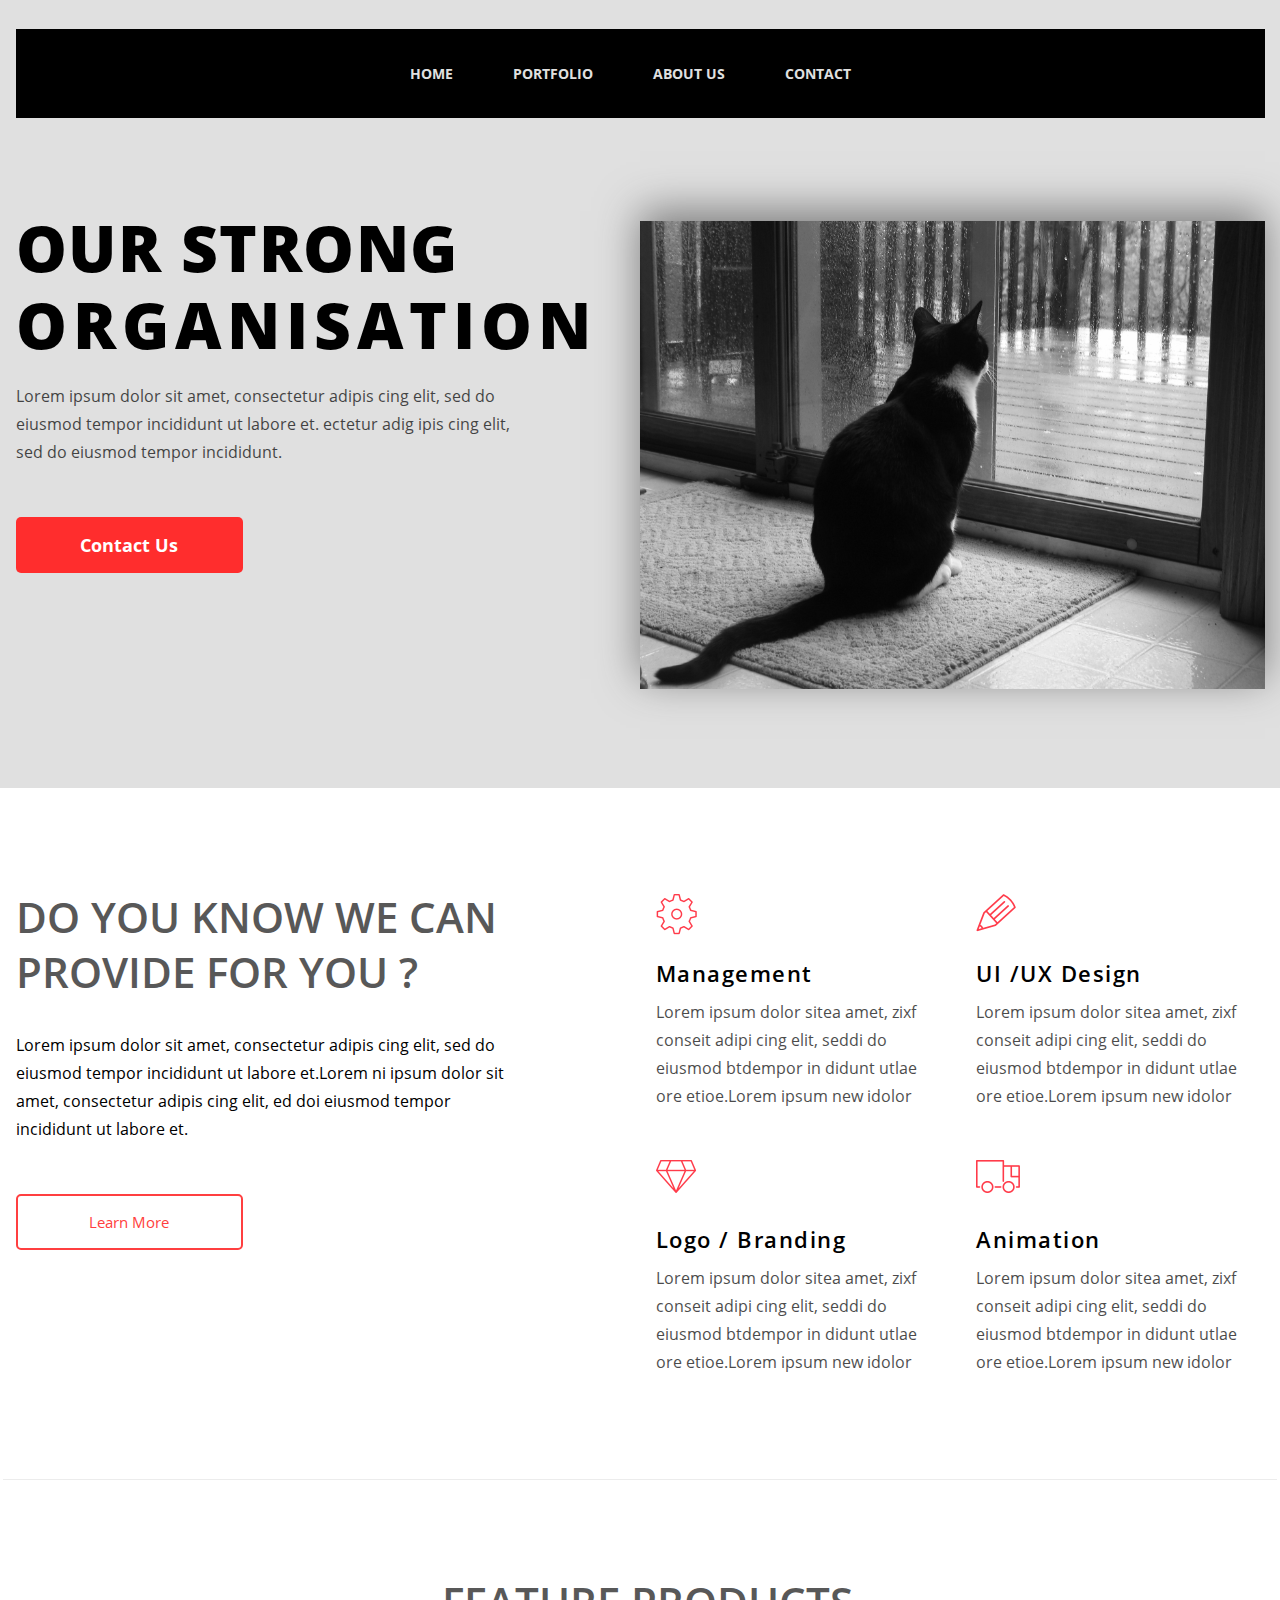
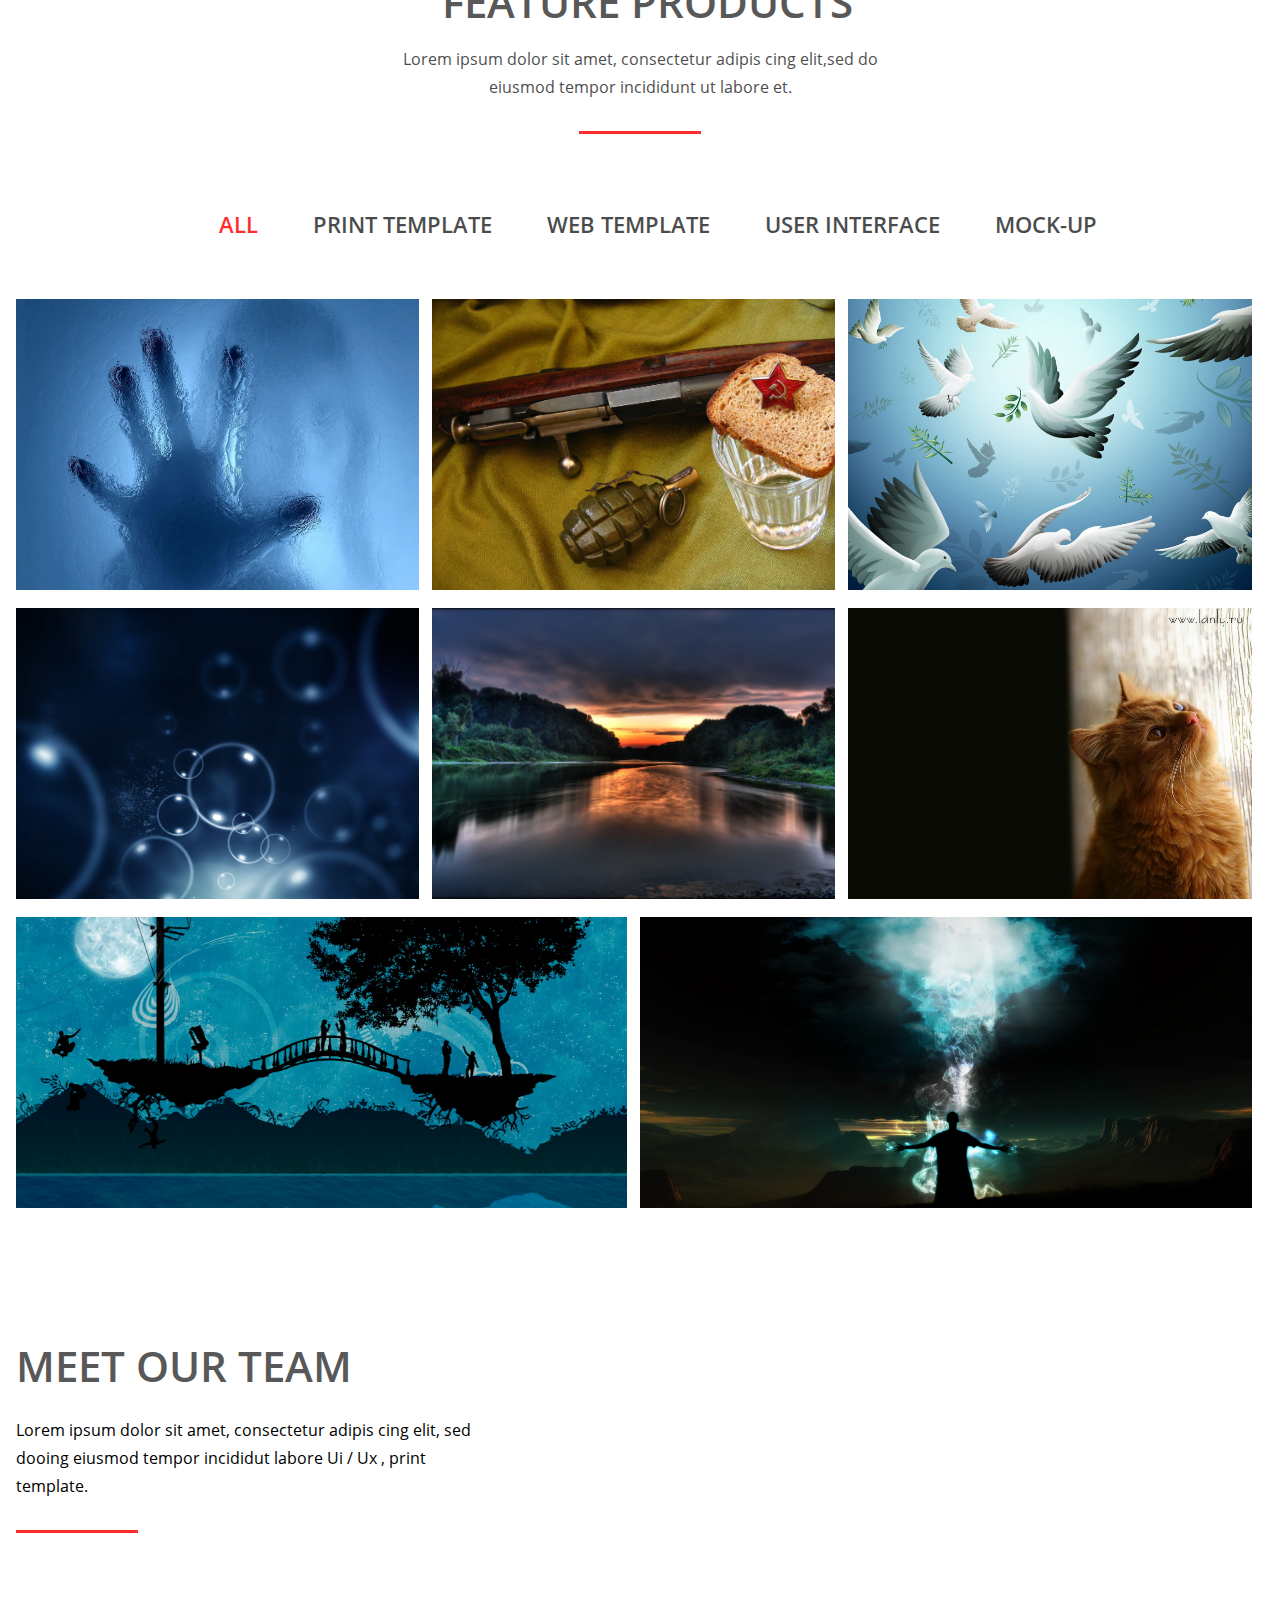
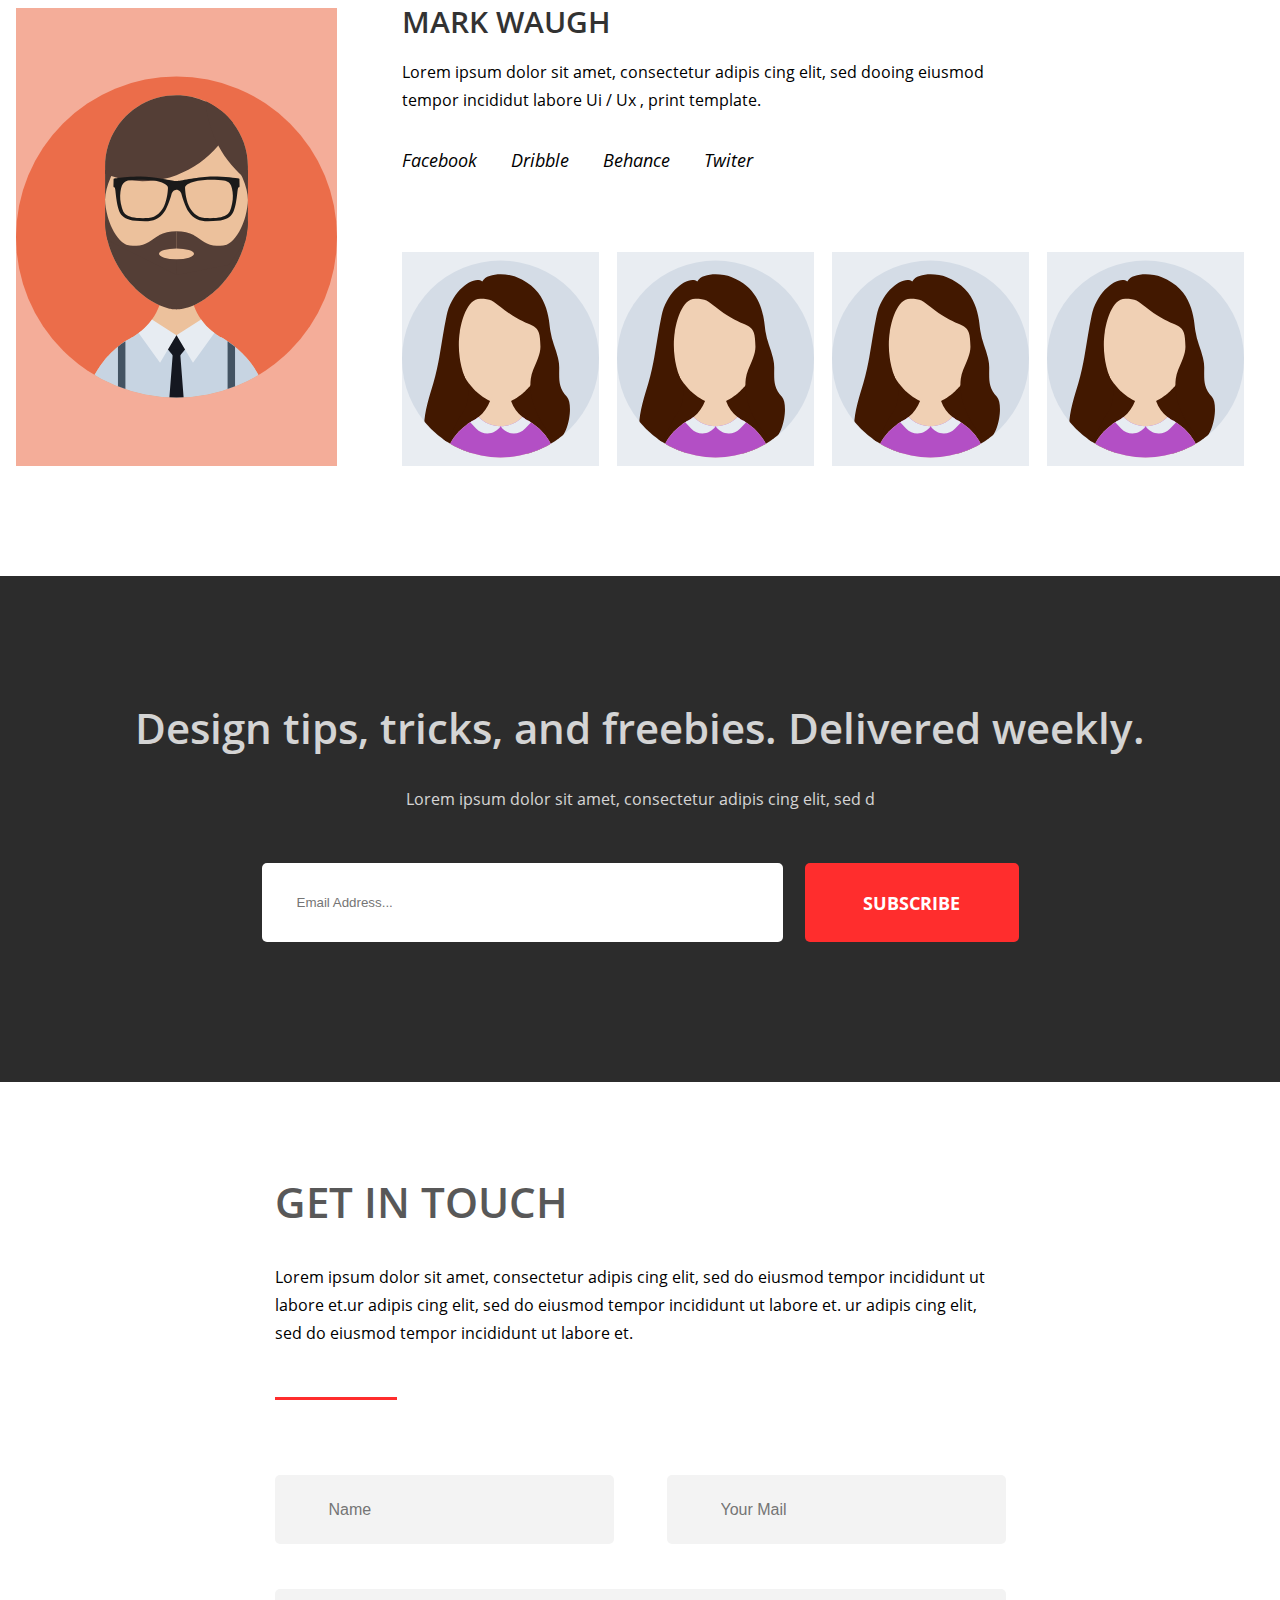
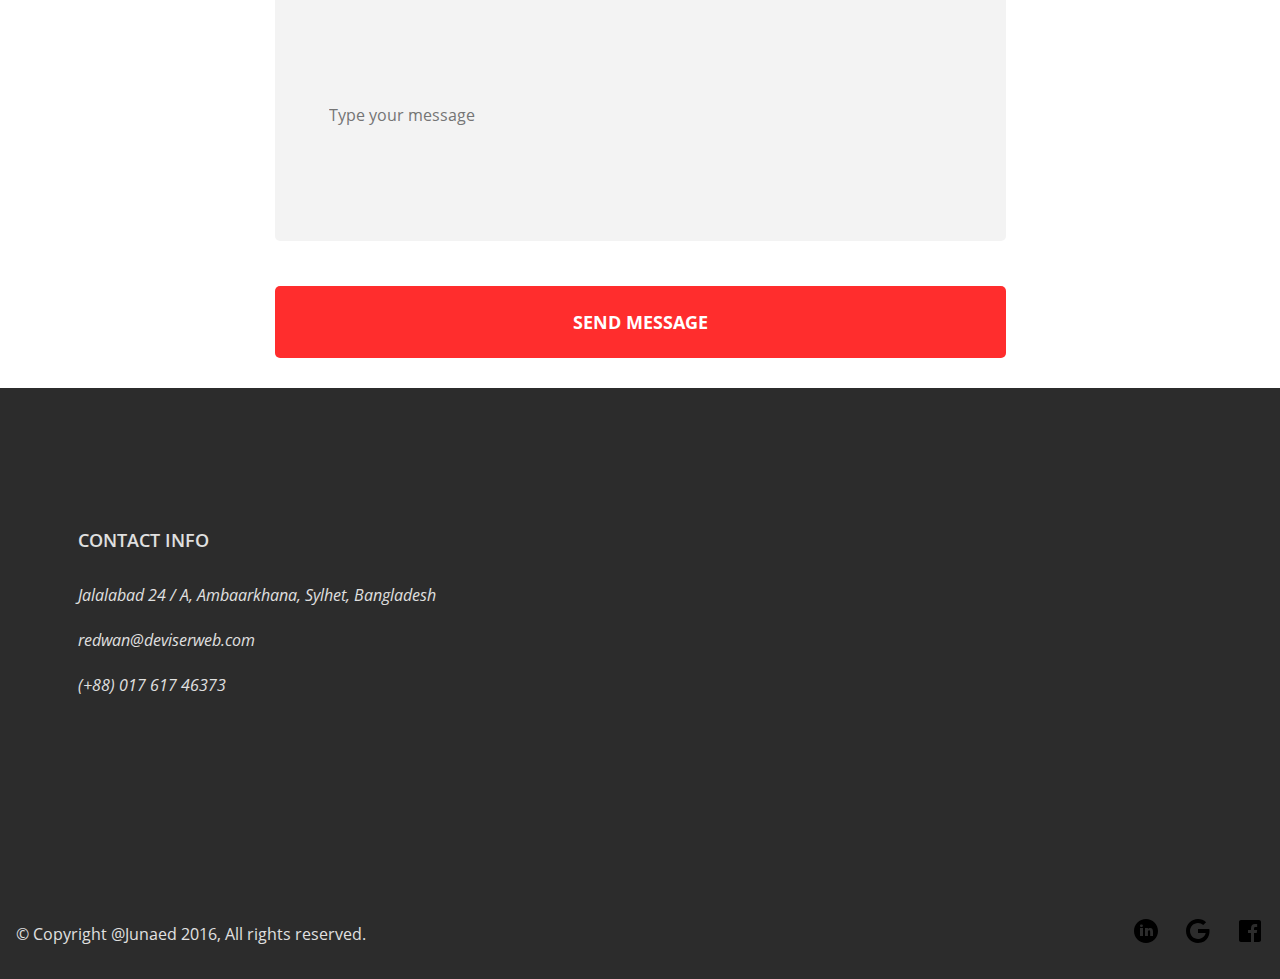
<file: index.html>
<!DOCTYPE html>
<html lang="EN">
<head>
	<meta charset="utf-8">
	<title>Верстка макета сложно</title>
	<link href="https://fonts.googleapis.com/css?family=Open+Sans:400,700,800&display=swap&subset=cyrillic" rel="stylesheet">
	<link rel="stylesheet" href="css/style.css">
</head>
<body class="page">
	<div class="page__header page__header_grey">
		<header class="header">
			<ul class="menu header__menu">
				<li class="menu__item">
					<a class="menu__link" href="">Home</a>
				</li>
				<li class="menu__item">
					<a class="menu__link" href="#portfolio">Portfolio</a>
				</li>
				<li class="menu__item">
					<a class="menu__link" href="#about">About Us</a>
				</li>
				<li class="menu__item">
					<a class="menu__link" href="#contacts">Contact</a>
				</li>
			</ul>
		</header>
	</div>
	<main class="page__content">
		<div class="page__intro page__intro_grey">
			<section class="intro">
				<div class="intro__content">
					<h1 class="intro__heading">Our strong<br> 
						<span class="intro__heading_style">organisation</span>
					</h1>
					<p class="intro__text">Lorem ipsum dolor sit amet, consectetur adipis cing elit, sed do eiusmod tempor incididunt  ut labore et. ectetur adig ipis cing elit, sed do eiusmod tempor incididunt.</p>
					<a class="action-button action-button_red" href="">Contact Us</a>
				</div>
				<a class="intro__image-link" href="">
					<img class="intro__image" src="images/Преданность.jpg" alt="Фото офиса" width="551" height="356">
				</a>
			</section>
		</div>
		<section class="services">
			<div class="services__lead">
				<h2 class="services__heading" id="portfolio">Do you know we can<br> provide for you ?</h2>
				<p class="services__text">Lorem ipsum dolor sit amet, consectetur adipis cing elit, sed do eiusmod tempor incididunt ut labore et.Lorem ni ipsum dolor sit amet, consectetur adipis cing elit, ed doi eiusmod tempor incididunt ut labore et.</p>
				<a class="action-button action-button_white" href="">Learn More</a>
			</div>
			<div class="services__blocks">
				<section class="service">
					<h3 class="service__heading service__heading_manage">Management</h3>
					<p class="service__text">Lorem ipsum dolor sitea amet, zixf conseit  adipi cing elit, seddi do eiusmod btdempor in didunt utlae ore etioe.Lorem ipsum new idolor</p>
				</section>
				<section class="service">
					<h3 class="service__heading service__heading_ux">UI /UX Design</h3>
					<p class="service__text">Lorem ipsum dolor sitea amet, zixf conseit  adipi cing elit, seddi do eiusmod btdempor in didunt utlae ore etioe.Lorem ipsum new idolor</p>
				</section>
				<section class="service">
					<h3 class="service__heading service__heading_brand">Logo / Branding</h3>
					<p class="service__text">Lorem ipsum dolor sitea amet, zixf conseit  adipi cing elit, seddi do eiusmod btdempor in didunt utlae ore etioe.Lorem ipsum new idolor</p>
				</section>
				<section class="service">
					<h3 class="service__heading service__heading_anim">Animation</h3>
					<p class="service__text">Lorem ipsum dolor sitea amet, zixf conseit  adipi cing elit, seddi do eiusmod btdempor in didunt utlae ore etioe.Lorem ipsum new idolor</p>
				</section>
			</div>
		</section>
		<section class="feature">
			<div class="feature__header">
				<h2 class="feature__heading">Feature products</h2>
				<p class="feature__text">Lorem ipsum dolor sit amet, consectetur adipis cing elit,sed do eiusmod tempor incididunt ut labore et.</p>
				<hr class="header__line feature__line">
			</div>
			<ul class="products__filter">
				<li class="products__item">
					<a class="products__link products__link_active" href="">All</a>
				</li>
				<li class="products__item">
					<a class="products__link" href="">Print template</a>
				</li>
				<li class="products__item">
					<a class="products__link" href="">Web template</a>
				</li>
				<li class="products__item">
					<a class="products__link" href="">User interface</a>
				</li>
				<li class="products__item">
					<a class="products__link" href="">Mock-up</a>
				</li>
			</ul>
			<div class="products">
				<img class="product" src="images/Отражение.jpg" alt="картинка">
				<img class="product" src="images/Помним.jpg" alt="которуя я ">
				<img class="product" src="images/Птицы.jpg" alt="захотел тут">
				<img class="product" src="images/Пузыри.jpg" alt="вставить">
				<img class="product" src="images/Река.jpg" alt="что бы было">
				<img class="product" src="images/Рыжий.jpg" alt="меньше банальности">
				<img class="product" src="images/Рябь.jpg" alt="контрол + с">
				<img class="product" src="images/Сила.jpg" alt="контрjл + v">
			</div>
		</section>
		<section class="team">
			<div class="team__header">
				<h2 class="team__heading" id="about">Meet our team</h2>
				<p class="team__text">Lorem ipsum dolor sit amet, consectetur adipis cing elit, sed dooing eiusmod tempor incididut labore Ui / Ux , print template.</p>
				<hr class="header__line team__line">
			</div>
			<div class="team__members">
				<img class="team__selected-photo" src="images/man.svg" alt="Фото сотрудника">
				<div class="team__main-content">
					<div class="team__selected-info">
						<span class="team__selected-name">Mark waugh</span>
						<p class="team__selected-about">Lorem ipsum dolor sit amet, consectetur adipis cing elit, sed dooing eiusmod tempor incididut labore Ui / Ux , print template.</p>
						<div class="team__selected-links">
							<a class="team__selected-link" href="">Facebook</a>
							<a class="team__selected-link" href="">Dribble</a>
							<a class="team__selected-link" href="">Behance</a>
							<a class="team__selected-link" href="">Twiter</a>
						</div>
					</div>
					<section class="members">
						<div class="member">
							<h3 class="member__name">sokina jue</h3>
							<img class="member__photo" src="images/girl.svg" alt="Фото сотрудника">
						</div>
						<div class="member">
							<h3 class="member__name">sokina jue</h3>
							<img class="member__photo" src="images/girl.svg" alt="Фото сотрудника">
						</div>
						<div class="member">
							<h3 class="member__name">sokina jue</h3>
							<img class="member__photo" src="images/girl.svg" alt="Фото сотрудника">
						</div>
						<div class="member">
							<h3 class="member__name">sokina jue</h3>
							<img class="member__photo" src="images/girl.svg" alt="Фото сотрудника">
						</div>
					</section>
				</div>
			</div>
		</section>
		<section class="subscribe">
			<div class="subscribe__header">
				<h2 class="subscribe__heading">Design tips, tricks, and freebies. Delivered weekly.</h2>
				<p class="subscribe__text">Lorem ipsum dolor sit amet, consectetur adipis cing elit, sed d</p>
			
			<form class="subscribe__form" action="" method="GET">
				<input class="subscribe__input" type="email" name="" placeholder="Email Address...">
				<button class="subscribe__button" type="submit">Subscribe</button>
			</form>
				
			
		</section>
		<div class="feedback-contacts">
			<div class="feedback__left-box"></div>	
			<section class="feedback">
				<section class="feedback__header">
					<h2 class="feedback__heading" id="contacts">Get in touch</h2>
					<p class="feedback__text">Lorem ipsum dolor sit amet, consectetur adipis cing elit, sed do eiusmod tempor incididunt ut labore et.ur adipis cing elit, sed do eiusmod tempor incididunt ut labore et. ur adipis cing elit, sed do eiusmod tempor incididunt ut labore et.</p>
					<hr class="header__line feedback__line">
				</section>
				<section class="feedback__body">
						<form class="feedback__form" action="" method="get">
						<input class="feedback__input feedback__name" type="text" name="" placeholder="Name">
						<input class="feedback__input feedback__mail" type="email" placeholder="Your Mail">
						<input class="feedback__input feedback__message" type="text" placeholder="Type your message">
						<button class="feedback__button" type="submit">Send message</button>
						</form>					
				</section>
			</section>
			<section class="contacts">
				<h2 class="contacts__heading">Contact info</h2>
				<address class="contacts__address">
					<p class="contacts__line">Jalalabad 24 / A, Ambaarkhana, Sylhet, Bangladesh<br></p>
					<p class="contacts__line">redwan@deviserweb.com<br></p>
					<p class="contacts__line">(+88) 017 617 46373<br></p>
				</address>
			</section>
			<div class="feedback__right-box contacts__decor"></div>
		</div>
	</main>
	<footer class="footer">
		<div class="footer__content">
			<p>&copy; Copyright @Junaed 2016, All rights reserved.</p>
			<div class="footer__social-links">
				<a class="footer__link" href="">
					<img src="images/twitter.svg" alt="twitter">
				</a>
				<a class="footer__link" href="">
					<img src="images/LinkedIn.svg" alt="linkedIn">
				</a>
				<a class="footer__link" href="">
					<img src="images/google.svg" alt="google">
				</a>
				<a class="footer__link" href="">
					<img src="images/facebook.svg" alt="facebook">
				</a>
			</div>
		</div>
	</footer>
</body>
</html>
</file>
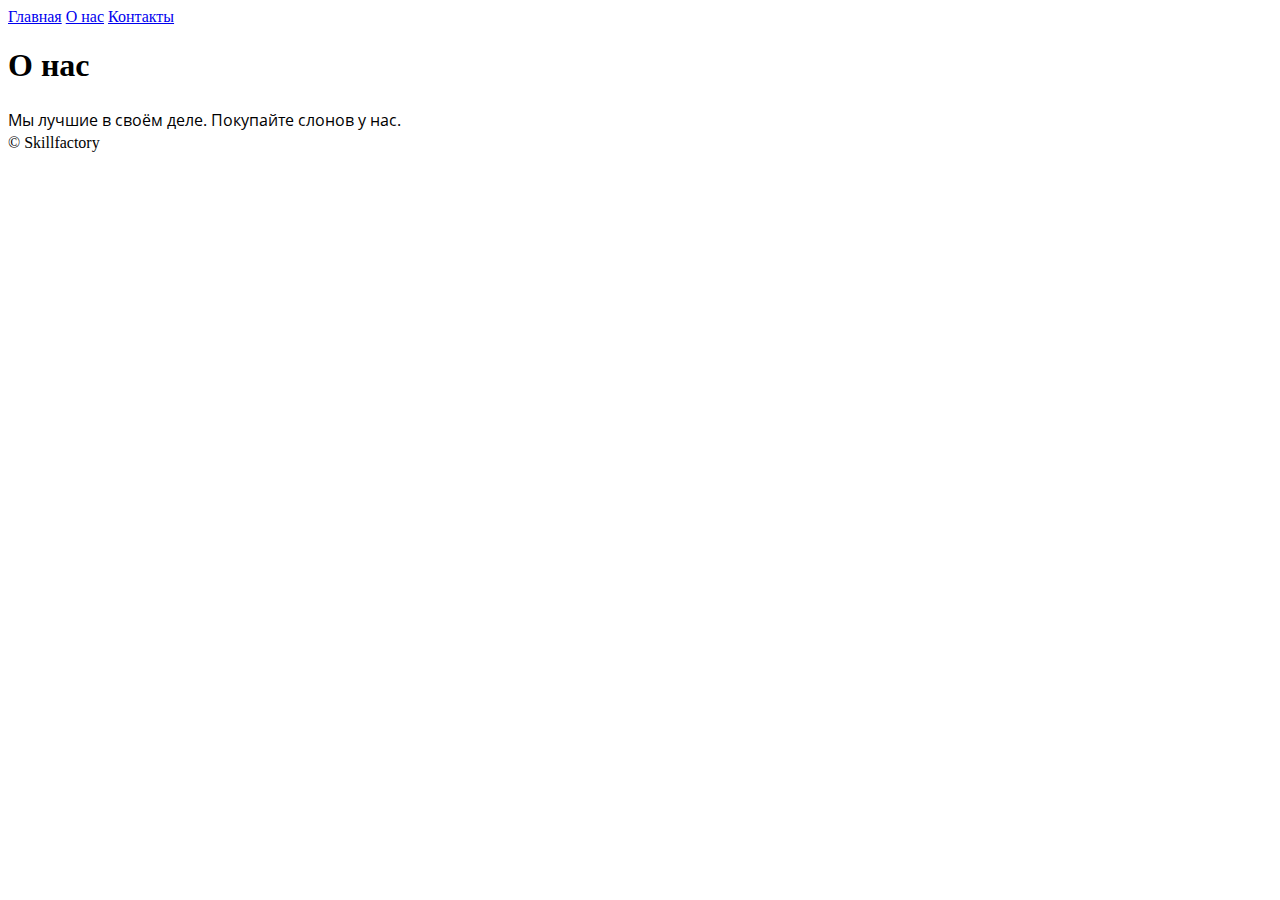
<file: pages/about.html>
<!doctype>
<html lang="ru">
<head>
	<meta charset="utf-8">
	<title>О нас - Моя первая веб-страница</title>
	<link rel="stylesheet" href="../css/style.css">
</head>
<body>
	<header>
		<a href="../index.html">Главная</a>
		<a href="#">О нас</a>
		<a href="contacts.html">Контакты</a>
	</header>
	<main>
		<h1>О нас</h1>
		<p>Мы лучшие в своём деле. Покупайте слонов у нас.</p>
	</main>
	<footer>
		<span>&copy;&nbsp;Skillfactory</span>
	</footer>

</body>
</html>
</file>
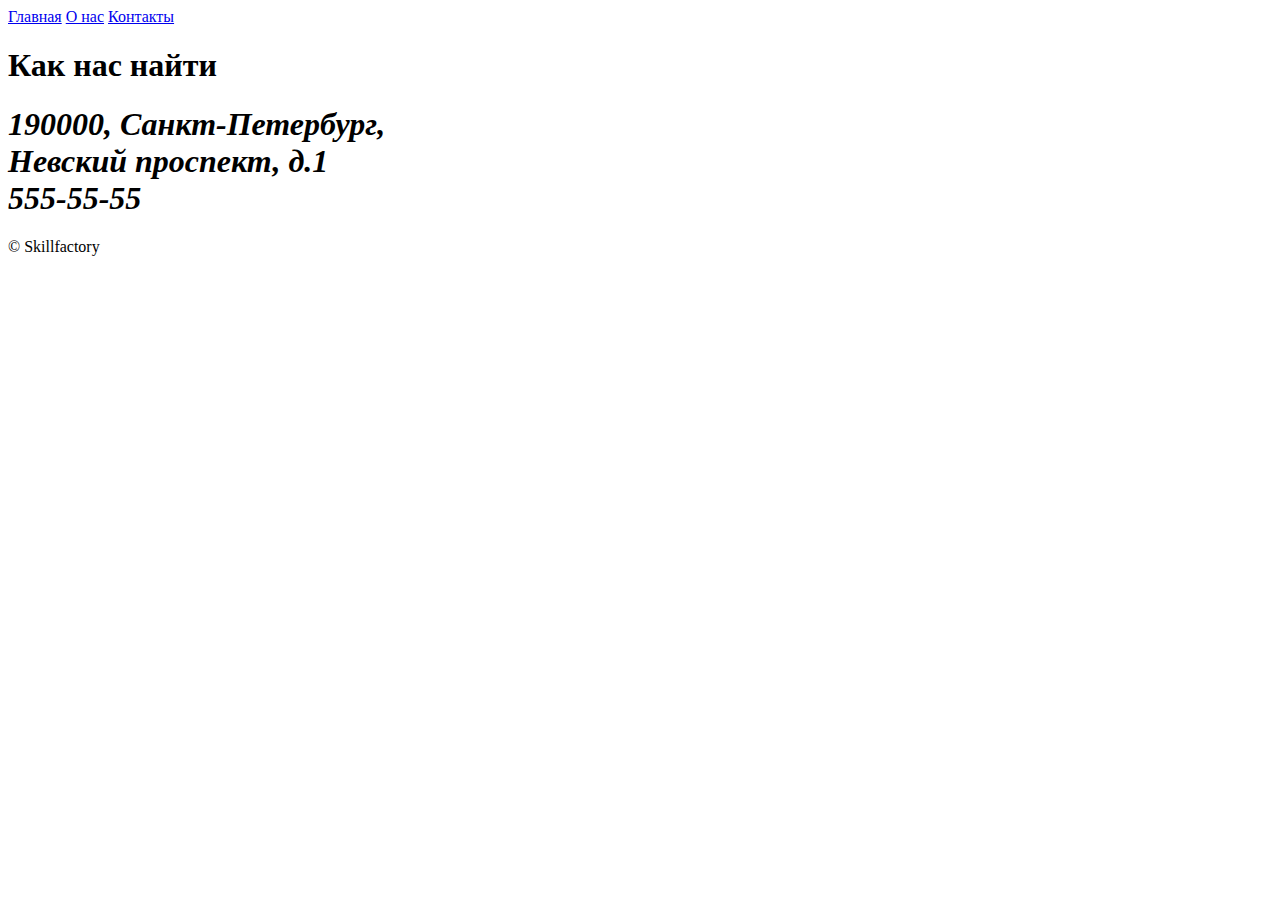
<file: pages/contacts.html>
<!doctype>
<html lang="ru">
<head>
	<meta charset="utf-8">
	<title>Контакты - Моя первая веб-страница</title>
	<link rel="stylesheet" href="../css/style.css">
</head>
<body>
	<header>
		<a href="../index.html">Главная</a>
		<a href="about.html">О нас</a>
		<a href="#">Контакты</a>
	</header>
	<main>
		<h1>Как нас найти<h1>
		<address>
			190000, Санкт-Петербург,<br> Невский проспект, д.1<br> 555-55-55<br>
		</address>
	</main>
	<footer>
		<span>&copy;&nbsp;Skillfactory</span>
	</footer>

</body>
</html>
</file>
<file: css/style.css>
@font-face {
    src: url('../fonts/OpenSans-Regular.ttf') format('truetype');
    font-family: 'Open Sans';
    font-weight: 400;
    font-style: normal;
}

@font-face {
    src: url('../fonts/OpenSans-Italic.ttf') format('truetype');
    font-family: 'Open Sans';
    font-weight: 400;
    font-style: italic;
}

@font-face {
    src: url('../fonts/OpenSans-SemiBold.ttf') format('truetype');
    font-family: 'Open Sans';
    font-weight: 600;
    font-style: normal;
}

@font-face {
    src: url('../fonts/OpenSans-Bold.ttf') format('truetype');
    font-family: 'Open Sans';
    font-weight: 700;
    font-style: normal;
}

@font-face {
    src: url('../fonts/OpenSans-ExtraBold.ttf') format('truetype');
    font-family: 'Open Sans';
    font-weight: 800;
    font-style: normal;
}


.page {
    margin: 0;
    font-family: 'Open Sans', Helvetica, Arial, sans-serif;
    display: flex;
    flex-direction: column;
    min-height: 100vh;
}


.intro,
.services,
.feature,
.team,
.subscribe,
.feedback__body,
.footer__content {
    display: flex;
    flex-wrap: wrap;
    justify-content: space-between;
    align-items: flex-start;
    max-width: 1249px;
    margin: 0 auto;
    padding-left: 1vw;
    padding-right: 1vw;
}

.page__content {
    flex-grow: 1;
}

h2 {
    color: #585858;
    margin: 0;
    font-family: 'Open Sans', Helvetica, Arial, sans-serif;
    font-weight: 600;
    font-size: 42px;
    line-height: 55px;
    text-transform: uppercase;
}

h3 {
    margin: 0;
}

p {
    margin: 0;
    font-family: 'Open Sans', Helvetica, Arial, sans-serif;
    font-size: 16px;
    line-height: 1.75;
}

.page__header_grey {
    background-color: #e0e0e0;
}

.page__intro_grey {
    background-color: #e0e0e0;
}

.header__line {
    width: 122px;
    height: 3px;
    background-color: #ff2d2d;
    border: none;
}

.header {
    box-sizing: border-box;
    display: flex;
    align-items: stretch;
    justify-content: center;
    width: 100%;
    max-width: 1249px;
    margin: 0 auto;
    min-height: 89px;
    background-color: #000000;
}

.page__header {
    padding-top: 29px;
}

.menu {
    display: flex;
    flex-wrap: wrap;
    align-items: stretch;
    list-style: none;
    padding: 0;
    margin: 0;  
    margin-left: -20px;
}

.menu__item {
    display: flex;
    align-items: stretch;
    justify-content: center;
    min-height: 89px;
}

.menu__item:hover {
    background-color: #ff3f40;
}

.menu__link {
    display: flex;
    align-items: center;
    padding: 0 30px;
    color: #e0e0e0;
    font-size: 14px;
    font-weight: bold;
    text-decoration: none;
    text-transform: uppercase;
}

.intro {
    padding-top: 103px;
    padding-bottom: 94px;
}

.intro__content {
    position: relative;
    bottom: 11px;
    width: 617px;
    margin-bottom: 20px;
    margin-right: 75px;
}

.intro__heading {
    margin: 0;
    font-size: 60px;
    line-height: 1.2;
    font-weight: bold;
    text-transform: uppercase;
    margin-bottom: 18px;
    font-family: 'Open Sans', Helvetica, Arial, sans-serif;
    font-weight: 800;
    letter-spacing: 1.5px;
}

.intro__heading_style {
    letter-spacing: 6px;
    word-break: break-word;
    hyphens: auto;
}

.intro__text {
    max-width: 520px;
    margin-bottom: 51px;
    opacity: 0.7; 
}

.action-button {
    box-sizing: border-box;
    font-family: 'Open Sans', Helvetica, Arial, sans-serif;
    display: inline-block;
    width: 227px;
    padding: 16px 0;
    text-align: center;
    text-decoration: none;
    border-radius: 5px;
}

.action-button_red {
    font-size: 18px;
    font-weight: 700;
    color: #ffffff;
    background-color: #ff2d2d;
}

.intro__image {
    width: 551px;
    height: 356px;
    box-shadow: 0 -10px 40px 0 rgb(124, 124, 124);
    /* Свойство box-shadow позволяет создать тень бокса. Первые два
     значения - смещение по горизонтали и вертикали. Третье - размытие.
      Четвертое - распространение. Пятое цвет. */
}

.services {
    padding-top: 106px;
    padding-bottom: 53px;
    border-bottom: 1px solid #ececec;
}

.services__lead {
    flex: 1 1 502px;
    /* Свойство flex совмещает в себе три свойства grow, shrink и basis.
     Первые два позволяют сказать, что флекс элемент может расширятсья
      и сжиматься. Третье задает базовую ширину, которая расчитывается
       до всего остального. */
    max-width: 502px;
    margin-bottom: 50px;
    margin-right: 50px;
}

.services__heading {
    position: relative;
    bottom: 5px;
    margin-bottom: 27px;
}

.services__text {
    margin-bottom: 51px;
}

.action-button_white {
    font-size: 15px;
    color: #ff3f40;
    background-color: #ffffff;
    border: 2px solid #ff3f40;
}

.services__blocks {
    flex: 1 1;
    max-width: 609px;
    display: flex;
    flex-wrap: wrap;
}

.service {
    flex: 1 1 288px;
    width: 288px;
    margin-bottom: 50px;
}

.service:nth-child(odd) {
    margin-right: 32px;
}

.service__heading {
    letter-spacing: 1.5px;
    font-family: 'Open Sans', Helvetica, Arial, sans-serif;
    font-weight: 600;
    font-size: 22px;
    margin-bottom: 10px;
}

.service__heading::before {
    display: block;
    width: 41px;
    height: 41px;
    margin-bottom: 23px;
}

.service__text {
    opacity: 0.7;
}

.service__heading_manage::before {
    content: url('../images/service-1.png');
}

.service__heading_ux::before {
    content: url('../images/service-2.png');
}

.service__heading_brand::before {
    content: url('../images/service-3.png');
}

.service__heading_anim::before {
    content: url('../images/service-4.png');
}

/* Feature products */
.feature {
    padding-top: 94px;
    padding-bottom: 52px
}

.feature__header {
    width: 100%;
    text-align: center;
    margin-bottom: 67px;
}

.feature__heading {
    padding-left: 14px;
    margin-bottom: 16px;
}

.feature__text {
    max-width: 500px;
    margin: 0 auto 30px;
    opacity: 0.7;
}

.products__filter {
    width: 100%;
    list-style: none;
    margin: 0;
    padding: 0;
    display: flex;
    flex-wrap: wrap;
    justify-content: center;
    margin-bottom: 60px;
}

.products__link {
    position: relative;
    left: 45px;
    color: #000;
    margin-right: 55px;
    font-size: 22px;
    font-family: 'Open Sans', Helvetica, Arial, sans-serif;
    font-weight: 600;
    text-transform: uppercase;
    text-decoration: none;
    opacity: 0.7;
}

.products__link_active {
    color: #ff2d2d;
    opacity: 1;
}

.products__link:hover {
    color: #ff2d2d;
}

.products {
    display: flex;
    align-items: flex-start;
    justify-content: space-between;
    flex-wrap: wrap;
}

.product {
    flex: 1 1 24%;
    min-width: 250px;
    max-width: 299px;
    height: 291px;
    margin-bottom: 18px;
    object-fit: cover;
    
}

/* Team */
.team {
    padding-top: 60px;
    padding-bottom: 110px;
}

.team__header {
    width: 100%;
    text-align: left;
    margin-bottom: 67px;
}

.team__heading {
    margin-bottom: 23px;
}

.team__text {
    max-width: 460px;
    margin-bottom: 30px;
}

.team__line {
    margin-left: 0;
}

.team__members {
    width: 100%;
    display: flex;
    align-items: stretch;
    align-content: space-between;
    min-height: 458px;
}

.team__selected-photo {
    flex-shrink: 0;
    width: 321px;
    height: 458px;
    margin-right: 65px;
    background-color: #eb6d4a8f;
    align-self: start;
}

.team__main-content {
    display: flex;
    flex-direction: column;
    justify-content: space-between;
}

.team__selected-info {
    position: relative;
    display: flex;
    flex-direction: column;
    align-self: start;
    justify-content: space-between;
    max-width: 642px;
    margin-top: -7px;
}

.team__selected-about {
    margin-bottom: 34px;
}

.team__selected-name {
    bottom: 5px;
    font-size: 30px;
    font-family: 'Open Sans', Helvetica, Arial, sans-serif;
    font-weight: 600;
    text-transform: uppercase;
    opacity: 0.8;
    margin-bottom: 16px;
}

.team__selected-link {
    color: #000;
    font-size: 18px;
    font-family: 'Open Sans', Helvetica, Arial, sans-serif;
    font-style: italic;
    text-decoration: none;
    margin-right: 30px;
} 

.team__selected-link:hover {
    text-decoration: underline;
}

.members {
    display: flex;
    align-items: center;
    flex-wrap: wrap;
}

.member {
    position: relative;
    margin-top: 18px;
}

.member:not(:last-child) {
    margin-right: 18px;
}

.member__name {
    display: flex;
    justify-content: center;
    align-items: center;
    visibility: hidden;
    color: #ffffff;
    position: absolute;
    bottom: 0;
    width: 100%;
    height: 37px;
    text-align: center;
    background-color: #000;
    opacity: 0.5;
}

.member:hover > .member__name {
    visibility: visible;
}

.member__photo {
    display: block;
    width: 197px;
    height: 214px;
    background-color: #d4dce680;
}

/* Subscribe */
.subscribe {
    box-sizing: border-box;
    display: block;
    width: 100%;
    max-width: 100%;
    background-color: #2c2c2c;
    padding-top: 124px;
    padding-bottom: 140px;
}

.subscribe__header {
    max-width: 1249px;
    margin: 0 auto;
    text-align: center;
}

.subscribe__heading {
    color: #fff;
    opacity: 0.8;
    text-transform: none;
    margin-bottom: 30px;
}

.subscribe__text {
    color: #fff;
    opacity: 0.8;
    margin-bottom: 50px;
}

.subscribe__form {
    display: flex;
    align-items: center;
    justify-content: center;
}

.subscribe__form .subscribe__input {
    color: #8e8e8e;
    display: flex;
    align-items: center;
    box-sizing: border-box;
    flex: 0 1 521px;
    min-height: 79px;
    padding: 0;
    padding-left: 35px;
    padding-right: 35px;
    border: none;
    border-radius: 5px;
    margin-right: 22px;
    background-color: #fff;
}

.subscribe__form .subscribe__button {
    display: flex;
    align-items: center;
    justify-content: center;
    color: #fff;
    font-size: 18px;
    font-family: 'Open Sans', Helvetica, Arial, sans-serif;
    font-weight: 700;
    width: 214px;
    min-height: 79px;
    background-color: #ff2d2d;
    border: none;
    border-radius: 5px;
    text-transform: uppercase;
}

/* Feedback contacts */
.feedback-contacts {
    display: flex;
    justify-content: center;
    align-items: flex-end;
    padding-top: 92px;
    padding-bottom: 110px;
    /* overflow: hidden; */
    /* display: grid; */
    /* grid-template-columns: 1fr 731px 107px 411px 1fr; */
    /* grid-template-rows: repeat(2, auto); */
}

.feedback-contacts::after {
    /* content: ''; */
    height: 100%;
    background-color: #2c2c2c;
     grid-column: 5 / 6; 
     grid-row: 2 / 3; 
}

/* Feedback */
.feedback {
     column-gap: 107px; 
     grid-column: 2 / 3; 
     grid-row: 1 / 3; 
}

.feedback__header {
    box-sizing: border-box;
}

.feedback__heading {
    margin-bottom: 34px;
}

.feedback__text {
    max-width: 720px;
    margin-bottom: 50px;
}

.feedback__line {
    margin-left: 0;
    margin-bottom: 75px;
}

.feedback__body {
    position: relative;
    display: flex;
    justify-content: space-between;
    flex-wrap: nowrap;
    width: 100%;
    max-width: 731px;
    margin-right: 107px;
    padding-left: 0;
    padding-right: 0;
}

.feedback__left-box {
    flex: 1 1 auto;
}

.feedback__form {
    display: flex;
    flex-wrap: wrap;
    justify-content: space-between;
}

.feedback__input {
    color: #8e8e8e;
    box-sizing: border-box;
    padding-left: 54px;
    padding-right: 54px;
    border: none;
    border-radius: 5px;
    background-color: #f3f3f3;  
    margin-bottom: 45px;
}

.feedback__name,
.feedback__mail {
    display: flex;
    align-items: center;
    font-size: 16px;
    width: 339px;
    height: 69px;
    background-color: #f3f3f3;
}

.feedback__message {
    resize: none;
    font-size: 16px;
    font-family: 'Open Sans', Helvetica, Arial, sans-serif;
    width: 100%;
    max-width: 731px;
    height: 252px;
    box-sizing: border-box;
    padding: 35px 54px;
    margin-bottom: 45px;
    border: none;
    border-radius: 5px;
    background-color: #f3f3f3;  
}

.feedback__button {
    display: flex;
    align-items: center;
    justify-content: center;
    width: 100%;
    max-width: 731px;
    height: 72px;
    color: #fff;
    font-size: 18px;
    font-family: 'Open Sans', Helvetica, Arial, sans-serif;
    font-weight: 700;
    background-color: #ff2d2d;
    border: none;
    border-radius: 5px;
    text-transform: uppercase;
} 

/* Contacts */
.contacts {
    box-sizing: border-box;
    position: relative;
    color: #e0e0e0;
    background-color: #2c2c2c;
    box-sizing: border-box;
    padding: 125px 53px 125px 78px;
    min-height: 481px;
    max-width: 411px;
    /* grid-column: 4 / 5; */
    /* grid-row: 2 / 3; */
}

.contacts__heading {
    color: #e0e0e0;
    font-size: 18px;
    margin-bottom: 13px;
}

.contacts-address {
    line-height: 1.75;
}

.contacts__line {
    margin-bottom: 17px;
}

.feedback__right-box {
    min-height: 481px;
    flex: 1 1 auto;
}

.contacts__decor {
    background-color: #2c2c2c;
}


.contacts::after {
    /* content: ''; */
    display: block;
    position: absolute;
    top: 0;
    right: 0;
    transform: translateX(100%);
    width: 100vw;
    height: 100%;
    background-color: #2c2c2c;
}

/* Footer */
.footer {
    background-color: #2c2c2c;
    padding: 0 1vw;
}

.footer__content {
    box-sizing: border-box;
    padding: 19px 0 0;
    color: #e0e0e0;
    display: flex;
    align-items: center;
    justify-content: space-between;
    min-height: 110px;
    background-color: #2c2c2c;
}

.footer__link {
    display: inline-block;
}

.footer__social-links > .footer__link:not(:last-child) {
    margin-right: 18px;
}

/* Responsive */
@media screen and (max-width: 1286px) {
    .intro {
        flex-wrap: nowrap;
    }
    .intro__content {
        width: 50%;
        box-sizing: border-box;
        margin-right: 0;
        padding-right: 15px;
    }
    .intro__heading {
        font-size: 5vw;
    }
    .intro__image-link {
        width: 50%;
    }
    .intro__image {
        width: 100%;
        height: auto;
    }
    .products {
        justify-content: flex-start;
    }
    .product {
        max-width: 100%;
        margin-right: 1vw;
    }
    .feedback {
        margin: 0 auto;
        margin-bottom: 30px;
        padding: 0 1vw;
        grid-column: 1 / 6;
        grid-row: 1 / 2;
    }
    .feedback__body {
        margin-right: 0;
    }
    .feedback-contacts {
        flex-wrap: wrap;
        padding-left: initial;
        padding-right: initial;
        padding-bottom: 0;
        grid-template-columns: 100%;
    }
    .feedback__left-box {
        flex: 0 1 auto;
    }
    .contacts {
        width: 100%;
        max-width: 100%;
        grid-column: 1 / 6;
        grid-row: 2 / 3;
    }
    .contacts-background {
        display: none;
    }
    .feedback-contacts::after {
        content: initial;
    }
}

@media screen and (max-width: 907px) {
    .services-lead,
    .services__blocks {
        width: 100%;
        max-width: 100%;
    }
}

@media screen and (max-width: 900px) {
    .products__item {
        width: 100%;
        text-align: center;
    }
    .services {
        justify-content: center;
    }
}

@media screen and (max-width: 855px) {
    .team__members {
        display: flex;
        flex-wrap: wrap;
    }
    .team__selected-photo {
        margin-bottom: 18px;
        margin-right: 0;
    }
} 

@media screen and (max-width: 800px) {
    .services-lead {
        width: 100%;
        max-width: 100%;
    }
    .services__blocks {
        width: 100%;
        max-width: 100%;
    }
    .contacts {
        padding: 1vw;
    }
}

@media screen and (max-width: 760px) {
    .feedback__name,
    .feedback__mail,
    .feedback__message,
    .feedback__button {
        width: 100%;
    }
    .feedback__name {
        margin-right: 0;
    }
}

@media screen and (max-width: 700px) {
    .header {
        padding-left: 20px;
    }
    .intro {
        flex-wrap: wrap;
    }
    .intro__content {
        width: 100%;
    }
    .intro__image-link {
        width: 100%;
    }
    .intro__image {
        width: 100%;
        height: auto;
    }
    .intro__heading {
        font-size: 50px;
    }
}

@media screen and (max-width: 400px) {
    .subscribe__form {
        flex-wrap: wrap;
    }
}
</file>
